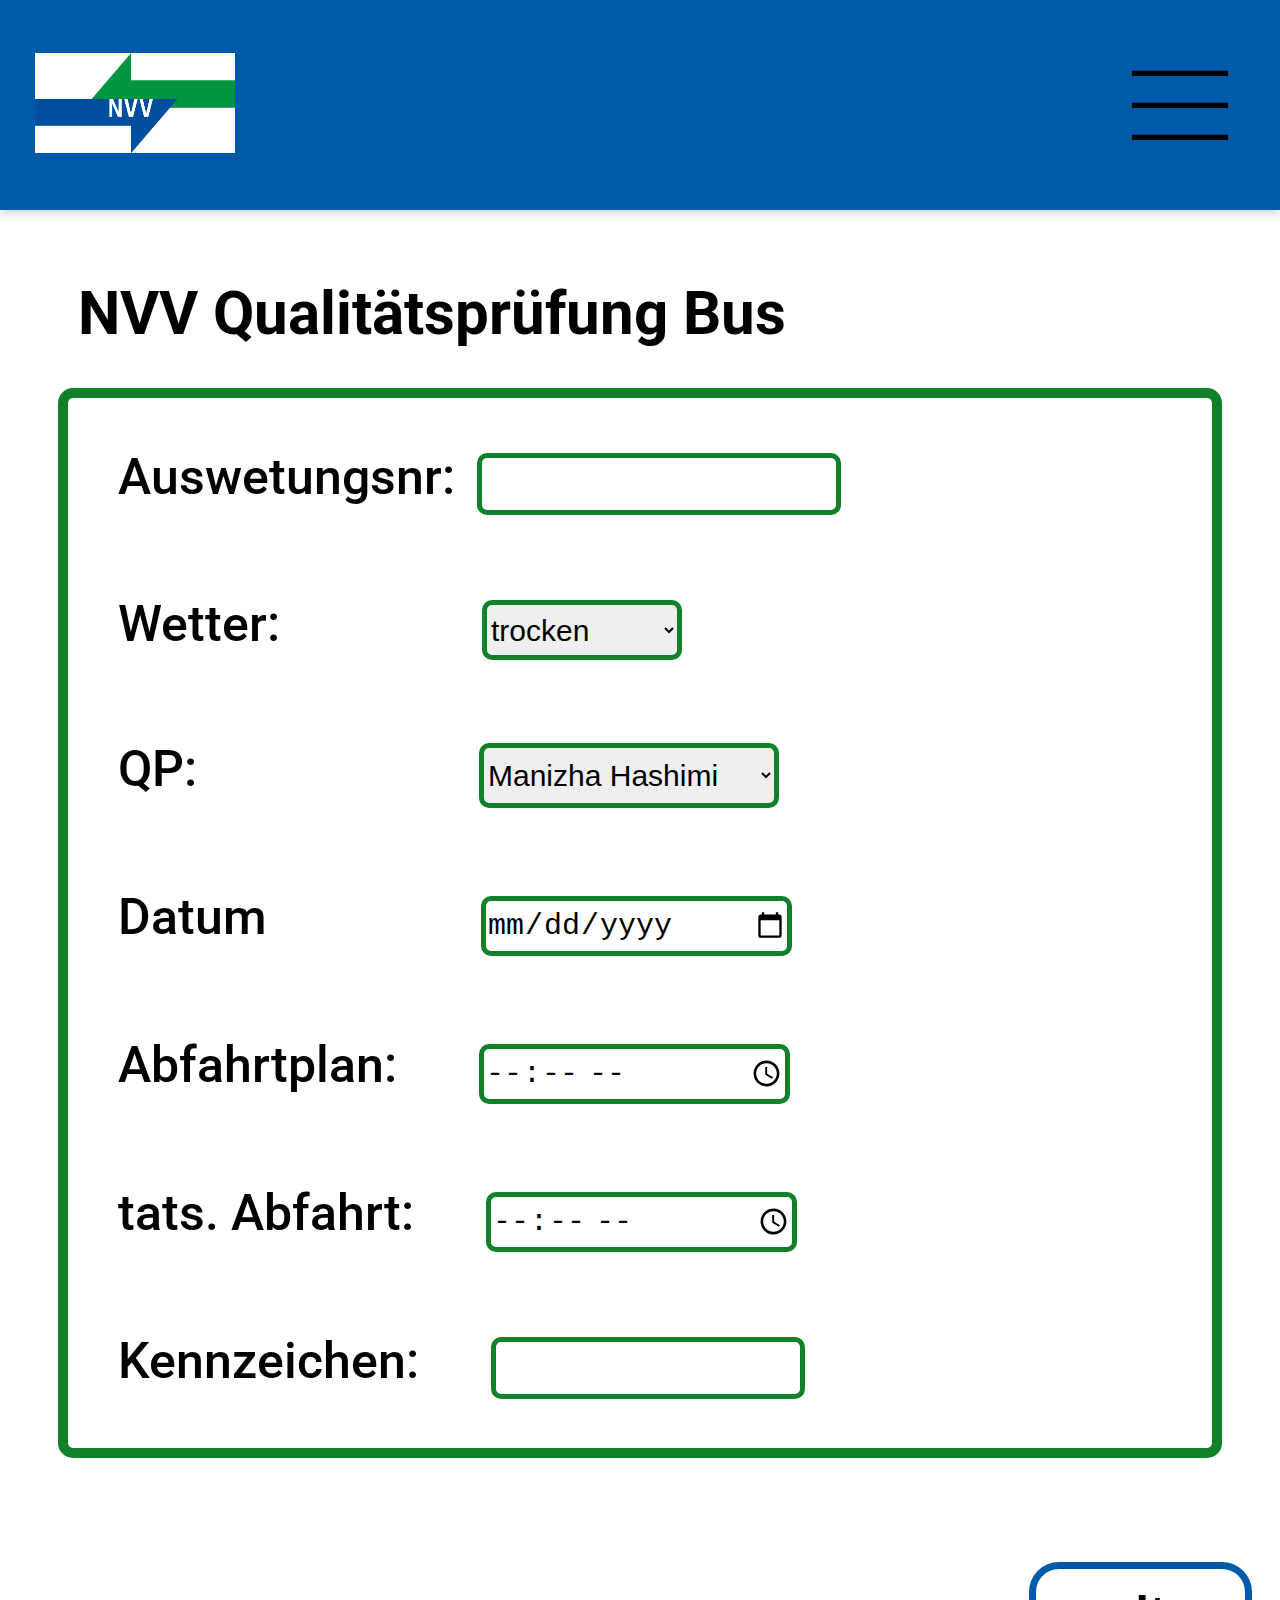
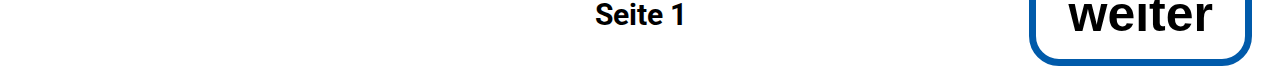
<file: index.html>
<!DOCTYPE html>
<html>
  <head>
    <title>Qualitätsprüfung.de</title>
    <link rel="preconnect" href="https://fonts.googleapis.com">
    <link rel="preconnect" href="https://fonts.gstatic.com" crossorigin>
    <link href="https://fonts.googleapis.com/css2?family=Roboto:wght@400;500;700&display=swap" rel="stylesheet">
    
    <link rel="stylesheet" href="style/body.css">
    <link rel="stylesheet" href="style/header.css">
    <link rel="stylesheet" href="style/sidbar.css">
    <link rel="stylesheet" href="style/contentIndex.css">
    <link rel="stylesheet" href="style/footer.css">
  </head>
  <body>
    <header>
      <div>
        <img src="icon/NVV_Logo_JPEG.jpg" alt="" class="nvv-logo">
      </div>
      <div>
        <button class="option-button" onclick="toggleDiv()">
         <img src="icon/hamburger-menu.svg">
        </button>
      </div>
    </header>
    <div class="sidbar" id="sidbar">
      <div><button style="padding-left: 40px;">Qualit&auml;tspr&uuml;fung Daten</button></div>
      <div> <button style="padding-left: 110px;"> Fahrzeug außen</button></div>
      <div><button style="padding-left: 110px;">Fahrzeug innen</button></div>
      <div><button style="padding-left: 80px;"> Ansagen/ Anzeigen</button></div>
      <div><button style="padding-left: 120px;">Fahrpersonal</button></div>
      <div> <button style="padding-left: 180px;">Fahrt</button></div>
    </div>
    <div class="content">
      <caption><H1>NVV Qualitätsprüfung Bus</H1></caption>
      <form action="">
        <div>
          <label for="ausNummer" style="font-size: 50px;margin-right: 10px;">Auswetungsnr: </label>
          <input type="text" name="ausNummer" id="ausNummer" style="width: 350px; height: 50px;  border-radius: 10px;  font-size: 30px; border-width: 5px;
          border-style: solid;
          border-color: #108129;">
        </div>
        <br>
        <div>
          <label for="wetter"style="font-size: 50px;">Wetter: </label>
          <select name="wetter" id="wetter" style="width:200px; height: 60px;  border-radius: 10px; font-size: 30px; margin-left:190px; border-width: 5px;
          border-style: solid;
          border-color: #108129;">
            <option value="trocken">trocken</option>
            <option value="Regen">Regen</option>
            <option value="">Schnee</option>
            <option value="">sonstiges</option>
          </select>
        </div>
        <br>
        <div>
          <label for="qp" style="font-size: 50px; ">QP: </label>
          <select name="qp" id="qp" style="width:300px; height: 65px;  border-radius: 10px; font-size: 30px; margin-left:270px; border-width: 5px;
          border-style: solid;
          border-color: #108129;">
            <option value="Manizha Hashimi">Manizha Hashimi</option>
            <option value="Marah Mosili"></option>
            <option value=""></option>
            <option value=""></option>
            <option value=""></option>
          </select>
        </div>
        <br>
        <div>
          <label for="date" style="font-size: 50px;">Datum</label>
          <input type="date" id="date" name="date" style="width:300px; height: 50px;  border-radius: 10px; border: none; font-size: 30px; margin-left:210px;border-width: 5px;
          border-style: solid;
          border-color: #108129;">
        </div>
        <br>
        <div>
          <label for="timeP" style="font-size: 50px;">Abfahrtplan: </label>
          <input type="time" id="timeP" name="timeP" style="width:300px; height: 50px;  border-radius: 10px; border: none; font-size: 30px; margin-left:70px;border-width: 5px;
          border-style: solid;
          border-color: #108129;">
        </div>
        <br>
        <div>
          <label for="timeT" style="font-size: 50px;">tats. Abfahrt: </label>
          <input type="time" id="timeT" name="timeT" style="width:300px; height: 50px;  border-radius: 10px; border: none; font-size: 30px; margin-left:60px; border-width: 5px;
          border-style: solid;
          border-color: #108129;">
        </div>
        <br>
        <div>
          <label for="kennzeichen" style="font-size: 50px;">Kennzeichen: </label>
          <input type="text" name="KZ" id="kennzeichen" style="width:300px; height: 50px;  border-radius: 10px; border: none; font-size: 30px; margin-left:60px; border-width: 5px;
          border-style: solid;
          border-color: #108129;">
        </div>
        <br>
      </form>
    </div>
    <footer>
      <div>
        <button class="back" onclick="window.location.href='index.html';" style="border: none; color: rgb(255, 255, 255);">zur&#252;ck</button>
      </div>
      <div class="pages"><p>Seite 1</p></div>
      <div>
        <button class="next" onclick="window.location.href='secondPage.html';">weiter</button>
      </div>
    </footer>
    <script src="js/index.js"></script>
  </body>
</html>
</file>
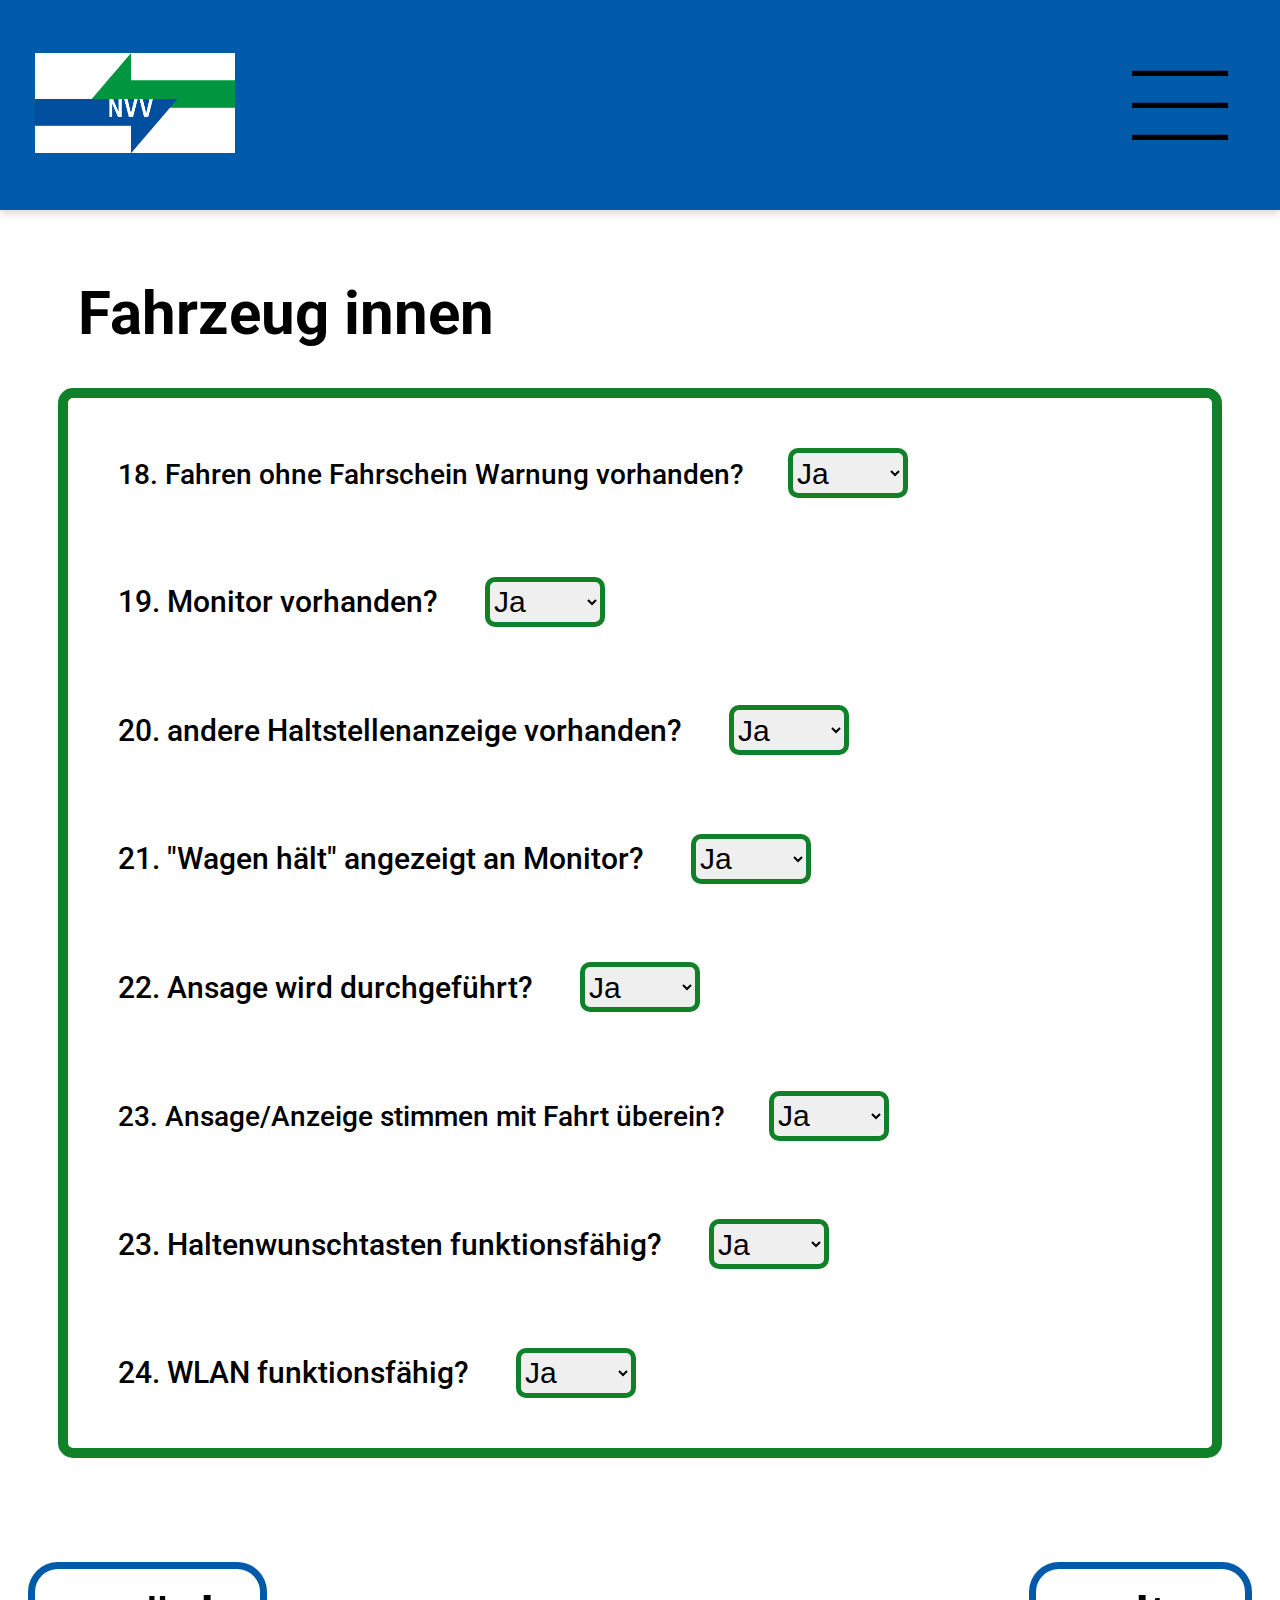
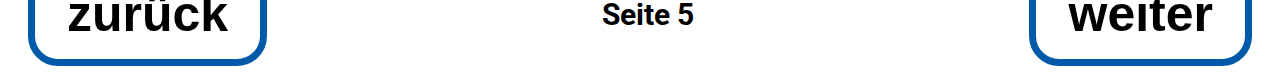
<file: fifthPage.html>
<!DOCTYPE html>
<html>
  <head>
    <title>Qualitätsprüfung.de</title>
    <link rel="preconnect" href="https://fonts.googleapis.com">
    <link rel="preconnect" href="https://fonts.gstatic.com" crossorigin>
    <link href="https://fonts.googleapis.com/css2?family=Roboto:wght@400;500;700&display=swap" rel="stylesheet">
    
    <link rel="stylesheet" href="style/body.css">
    <link rel="stylesheet" href="style/header.css">
    <link rel="stylesheet" href="style/sidbar.css">
    <link rel="stylesheet" href="style/content5.css">
    <link rel="stylesheet" href="style/footer.css">
  </head>
  <body>
    <header>
      <div>
        <img src="icon/NVV_Logo_JPEG.jpg" alt="" class="nvv-logo">
      </div>
      <div>
        <button class="option-button" onclick="toggleDiv()">
         <img src="icon/hamburger-menu.svg">
        </button>
      </div>
    </header>
    <div class="sidbar" id="sidbar">
      <div><button style="padding-left: 40px;">Qualit&auml;tspr&uuml;fung Daten</button></div>
      <div> <button style="padding-left: 110px;"> Fahrzeug außen</button></div>
      <div><button style="padding-left: 110px;">Fahrzeug innen</button></div>
      <div><button style="padding-left: 80px;"> Ansagen/ Anzeigen</button></div>
      <div><button style="padding-left: 120px;">Fahrpersonal</button></div>
      <div> <button style="padding-left: 180px;">Fahrt</button></div>
    </div>
    <div class="content">
      <caption><H1>Fahrzeug innen</H1></caption>
      <form action="">
       <div>
         <label for="FIfrage10" style="font-size: 28px; margin-right: 40px;">18. Fahren ohne Fahrschein Warnung vorhanden?</label>
         <select name="FIfrage10" id="FIfrage10" style="width: 120px; height: 50px;  border-radius: 10px;  border-width: 5px;border-style: solid; border-color: #108129; font-size: 30px;">
           <option value="ja">Ja</option>
           <option value="nein">Nein</option>
         </select>
       </div>
       <div>
         <label for="FIfrag11" style="font-size: 30px; margin-right: 40px;">19. Monitor vorhanden? </label>
         <select name="FIfrage11" id="FIfrage11" style="width: 120px; height: 50px;  border-radius: 10px;  border-width: 5px;border-style: solid; border-color: #108129; font-size: 30px;">
           <option value="ja">Ja</option>
           <option value="nein">Nein</option>
         </select>
       </div>
       <div>
         <label for="FIfrage12" style="font-size: 30px; margin-right: 40px;">20. andere Haltstellenanzeige vorhanden? </label>
         <select name="FIfrage12" id="FIfrage12" style="width: 120px; height: 50px;  border-radius: 10px;  border-width: 5px;border-style: solid; border-color: #108129; font-size: 30px;">
           <option value="ja">Ja</option>
           <option value="nein">Nein</option>
         </select>
       </div>
       <div>
         <label for="FIfrage13" style="font-size: 30px; margin-right: 40px;">21. "Wagen hält" angezeigt an Monitor?  </label>
         <select name="FIfrage13" id="FIfrage13" style="width: 120px; height: 50px;  border-radius: 10px;  border-width: 5px;border-style: solid; border-color: #108129; font-size: 30px;">
           <option value="ja">Ja</option>
           <option value="nein">Nein</option>
         </select>
       </div>
       <div>
         <label for="FIfrage14" style="font-size: 30px; margin-right: 40px;">22. Ansage wird durchgeführt? </label>
         <select name="FIfrage14" id="FIfrage14" style="width: 120px; height: 50px;  border-radius: 10px;  border-width: 5px;border-style: solid; border-color: #108129; font-size: 30px;">
           <option value="ja">Ja</option>
           <option value="nein">Nein</option>
         </select>
       </div>
       <div>
         <label for="FIfrage15" style="font-size: 28px; margin-right: 40px;">23. Ansage/Anzeige stimmen mit Fahrt überein?</label>
         <select name="FIfrage15" id="FIfrage15" style="width: 120px; height: 50px;  border-radius: 10px;  border-width: 5px;border-style: solid; border-color: #108129; font-size: 30px;">
           <option value="ja">Ja</option>
           <option value="nein">Nein</option>
         </select>
       </div>
       <div>
         <label for="FIfrage16" style="font-size: 30px; margin-right: 40px;">23. Haltenwunschtasten funktionsfähig? </label>
         <select name="FIfrage16" id="FIfrage16" style="width: 120px; height: 50px;  border-radius: 10px;  border-width: 5px;border-style: solid; border-color: #108129; font-size: 30px;">
           <option value="ja">Ja</option>
           <option value="nein">Nein</option>
         </select>
       </div>
       <div>
         <label for="FIfrage17" style="font-size: 30px; margin-right: 40px;">24. WLAN funktionsfähig? </label>
         <select name="FIfrage17" id="FIfrage17" style="width: 120px; height: 50px;  border-radius: 10px;  border-width: 5px;border-style: solid; border-color: #108129; font-size: 30px;">
           <option value="ja">Ja</option>
           <option value="nein">Nein</option>
         </select>
       </div>
      </form>
     </div>
    <footer>
      <div>
        <button class="back" onclick="window.location.href='fourthPage.html';">zur&#252;ck</button>
      </div>
      <div class="pages"><p>Seite 5</p></div>
      <div>
        <button class="next" onclick="window.location.href='sixthPage.html';">weiter</button>
      </div>
    </footer>
    <script src="js/fifthPage.js"></script>
  </body>
</html>
</file>
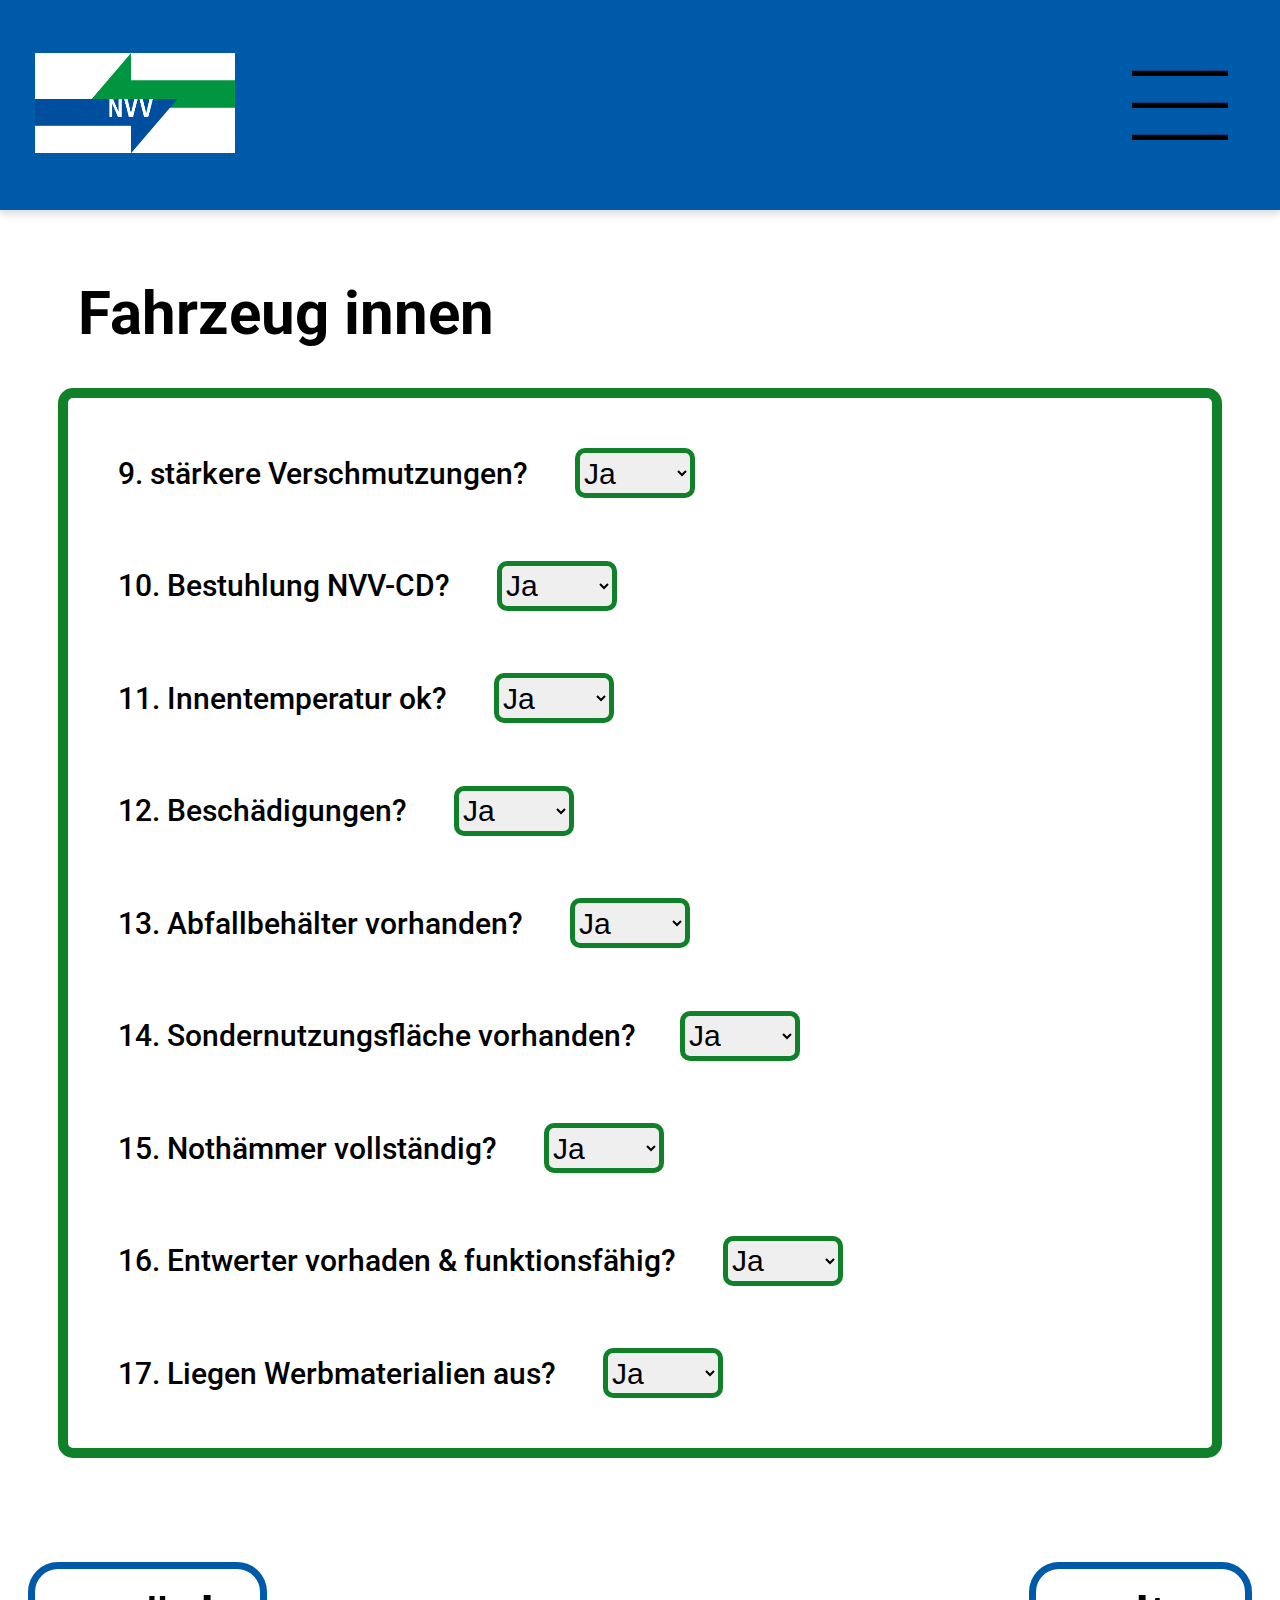
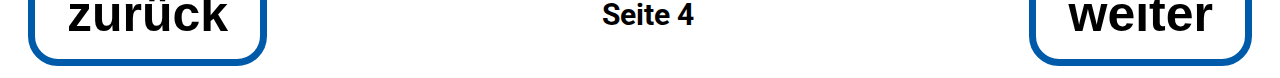
<file: fourthPage.html>
<!DOCTYPE html>
<html>
  <head>
    <title>Qualitätsprüfung.de</title>
    <link rel="preconnect" href="https://fonts.googleapis.com">
    <link rel="preconnect" href="https://fonts.gstatic.com" crossorigin>
    <link href="https://fonts.googleapis.com/css2?family=Roboto:wght@400;500;700&display=swap" rel="stylesheet">
    
    <link rel="stylesheet" href="style/body.css">
    <link rel="stylesheet" href="style/header.css">
    <link rel="stylesheet" href="style/sidbar.css">
    <link rel="stylesheet" href="style/content4.css">
    <link rel="stylesheet" href="style/footer.css">
  </head>
  <body>
    <header>
      <div>
        <img src="icon/NVV_Logo_JPEG.jpg" alt="" class="nvv-logo">
      </div>
      <div>
        <button class="option-button" onclick="toggleDiv()">
         <img src="icon/hamburger-menu.svg">
        </button>
      </div>
    </header>
    <div class="sidbar" id="sidbar">
      <div><button style="padding-left: 40px;">Qualit&auml;tspr&uuml;fung Daten</button></div>
      <div> <button style="padding-left: 110px;"> Fahrzeug außen</button></div>
      <div><button style="padding-left: 110px;">Fahrzeug innen</button></div>
      <div><button style="padding-left: 80px;"> Ansagen/ Anzeigen</button></div>
      <div><button style="padding-left: 120px;">Fahrpersonal</button></div>
      <div> <button style="padding-left: 180px;">Fahrt</button></div>
    </div>
    <div class="content">
     <caption><H1>Fahrzeug innen</H1></caption>
     <form action="">
      <div>
        <label for="FIfrage9" style="font-size: 30px; margin-right: 40px;">9. stärkere Verschmutzungen? </label>
        <select name="FIfrage1" id="FIfrage1" style="width: 120px; height: 50px;  border-radius: 10px;  border-width: 5px;border-style: solid; border-color: #108129; font-size: 30px;">
          <option value="ja">Ja</option>
          <option value="nein">Nein</option>
        </select>
      </div>
      <div>
        <label for="FIfrage2" style="font-size: 30px; margin-right: 40px;">10. Bestuhlung NVV-CD? </label>
        <select name="FIfrage2" id="FIfrage2" style="width: 120px; height: 50px;  border-radius: 10px;  border-width: 5px;border-style: solid; border-color: #108129; font-size: 30px;">
          <option value="ja">Ja</option>
          <option value="nein">Nein</option>
        </select>
      </div>
      <div>
        <label for="FIfrage3" style="font-size: 30px; margin-right: 40px;">11. Innentemperatur ok? </label>
        <select name="FIfrage3" id="FIfrage3" style="width: 120px; height: 50px;  border-radius: 10px;  border-width: 5px;border-style: solid; border-color: #108129; font-size: 30px;">
          <option value="ja">Ja</option>
          <option value="nein">Nein</option>
        </select>
      </div>
      <div>
        <label for="FIfrage4" style="font-size: 30px; margin-right: 40px;">12. Beschädigungen? </label>
        <select name="FIfrage4" id="FIfrage4" style="width: 120px; height: 50px;  border-radius: 10px;  border-width: 5px;border-style: solid; border-color: #108129; font-size: 30px;">
          <option value="ja">Ja</option>
          <option value="nein">Nein</option>
        </select>
      </div>
      <div>
        <label for="FIfrage5" style="font-size: 30px; margin-right: 40px;">13. Abfallbehälter vorhanden? </label>
        <select name="FIfrage5" id="FIfrage5" style="width: 120px; height: 50px;  border-radius: 10px;  border-width: 5px;border-style: solid; border-color: #108129; font-size: 30px;">
          <option value="ja">Ja</option>
          <option value="nein">Nein</option>
        </select>
      </div>
      <div>
        <label for="FIfrage6" style="font-size: 30px; margin-right: 40px;">14. Sondernutzungsfläche vorhanden?</label>
        <select name="FIfrage6" id="FIfrage6" style="width: 120px; height: 50px;  border-radius: 10px;  border-width: 5px;border-style: solid; border-color: #108129; font-size: 30px;">
          <option value="ja">Ja</option>
          <option value="nein">Nein</option>
        </select>
      </div>
      <div>
        <label for="FIfrage7" style="font-size: 30px; margin-right: 40px;">15. Nothämmer vollständig? </label>
        <select name="FIfrage7" id="FIfrage7" style="width: 120px; height: 50px;  border-radius: 10px;  border-width: 5px;border-style: solid; border-color: #108129; font-size: 30px;">
          <option value="ja">Ja</option>
          <option value="nein">Nein</option>
        </select>
      </div>
      <div>
        <label for="FIfrage8" style="font-size: 30px; margin-right: 40px;">16. Entwerter vorhaden & funktionsfähig? </label>
        <select name="FIfrage8" id="FIfrage8" style="width: 120px; height: 50px;  border-radius: 10px;  border-width: 5px;border-style: solid; border-color: #108129; font-size: 30px;">
          <option value="ja">Ja</option>
          <option value="nein">Nein</option>
        </select>
      </div>
      <div>
        <label for="FIfrage9" style="font-size: 30px; margin-right: 40px;">17. Liegen Werbmaterialien aus? </label>
        <select name="FIfrage9" id="FIfrage9" style="width: 120px; height: 50px;  border-radius: 10px;  border-width: 5px;border-style: solid; border-color: #108129; font-size: 30px;">
          <option value="ja">Ja</option>
          <option value="nein">Nein</option>
        </select>
      </div>
     </form>
    </div>
    <footer>
      <div>
        <button class="back" onclick="window.location.href='thirdPage.html';">zur&#252;ck</button>
      </div>
      <div class="pages"><p>Seite 4</p></div>
      <div>
        <button class="next" onclick="window.location.href='fifthPage.html';">weiter</button>
      </div>
      
    </footer>
    <script src="js/fourthPage.js"></script>
  </body>
</html>
</file>
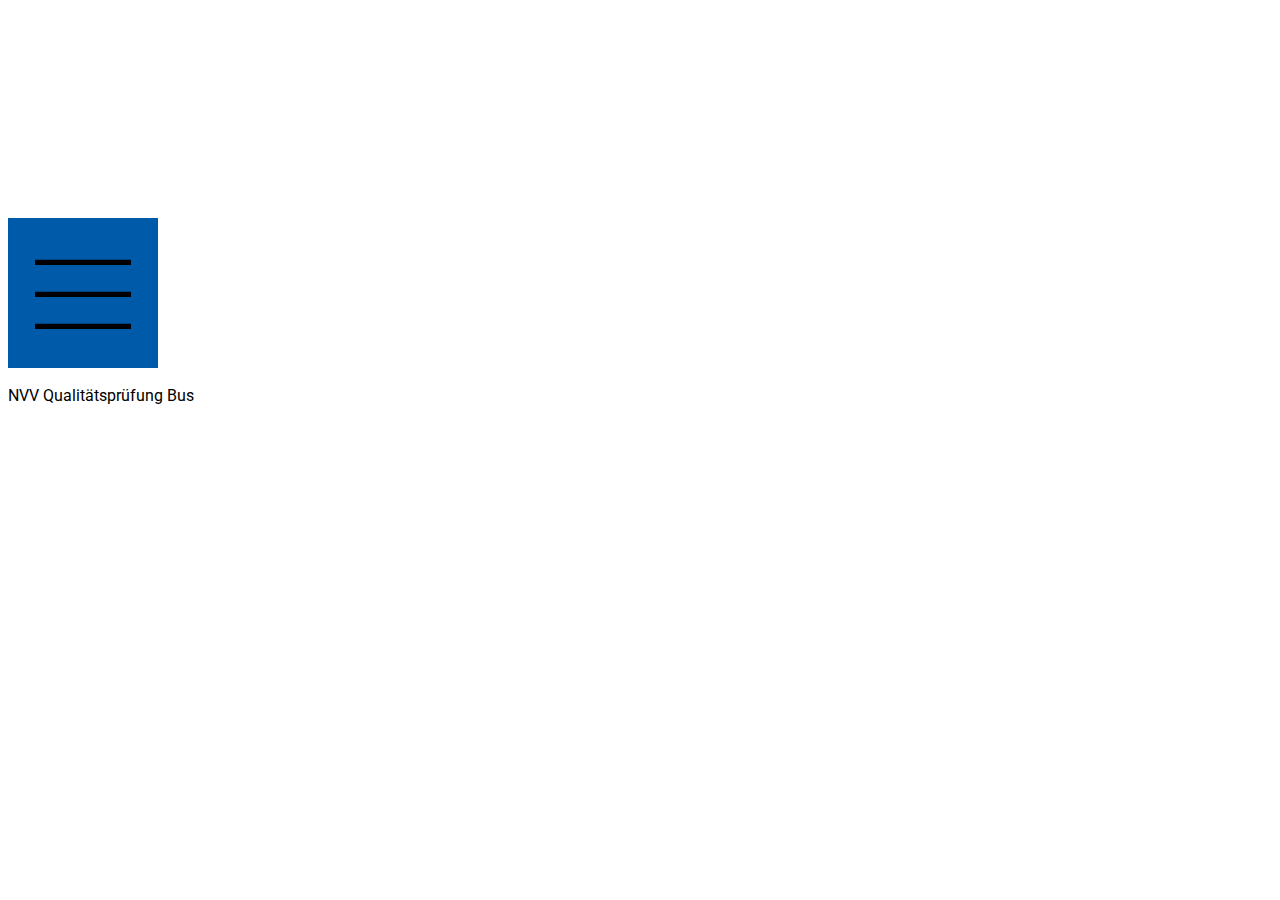
<file: QP1.html>
<!DOCTYPE html>
<html>
  <head>
    <title>Qualitätsprüfung.de</title>
    <link rel="preconnect" href="https://fonts.googleapis.com">
    <link rel="preconnect" href="https://fonts.gstatic.com" crossorigin>
    <link href="https://fonts.googleapis.com/css2?family=Roboto:wght@400;500;700&display=swap" rel="stylesheet">
    
    <link rel="stylesheet" href="style/body.css">
    <link rel="stylesheet" href="style/header.css">
    <link rel="stylesheet" href="style/sidbar.css">
  </head>
  <body>
    <div class="header">
       <button class="option-button">
        <img src="icon/hamburger-menu.svg">
      </button>
    </div>
    <div class="sidbar">
      <button>Qualit&auml;tspr&uuml;fung Daten</button>
      <button> Fahrzeug außen</button>
      <button>Fahrzeug innen</button>
      <button> Ansagen/ Anzeigen</button>
      <button>Fahrpersonal</button>
      <button>Fahrt</button>
    </div>
    <div class="content">
      <p>NVV Qualit&auml;tspr&uuml;fung Bus</p>
    </div>
  </body>
</html>
</file>
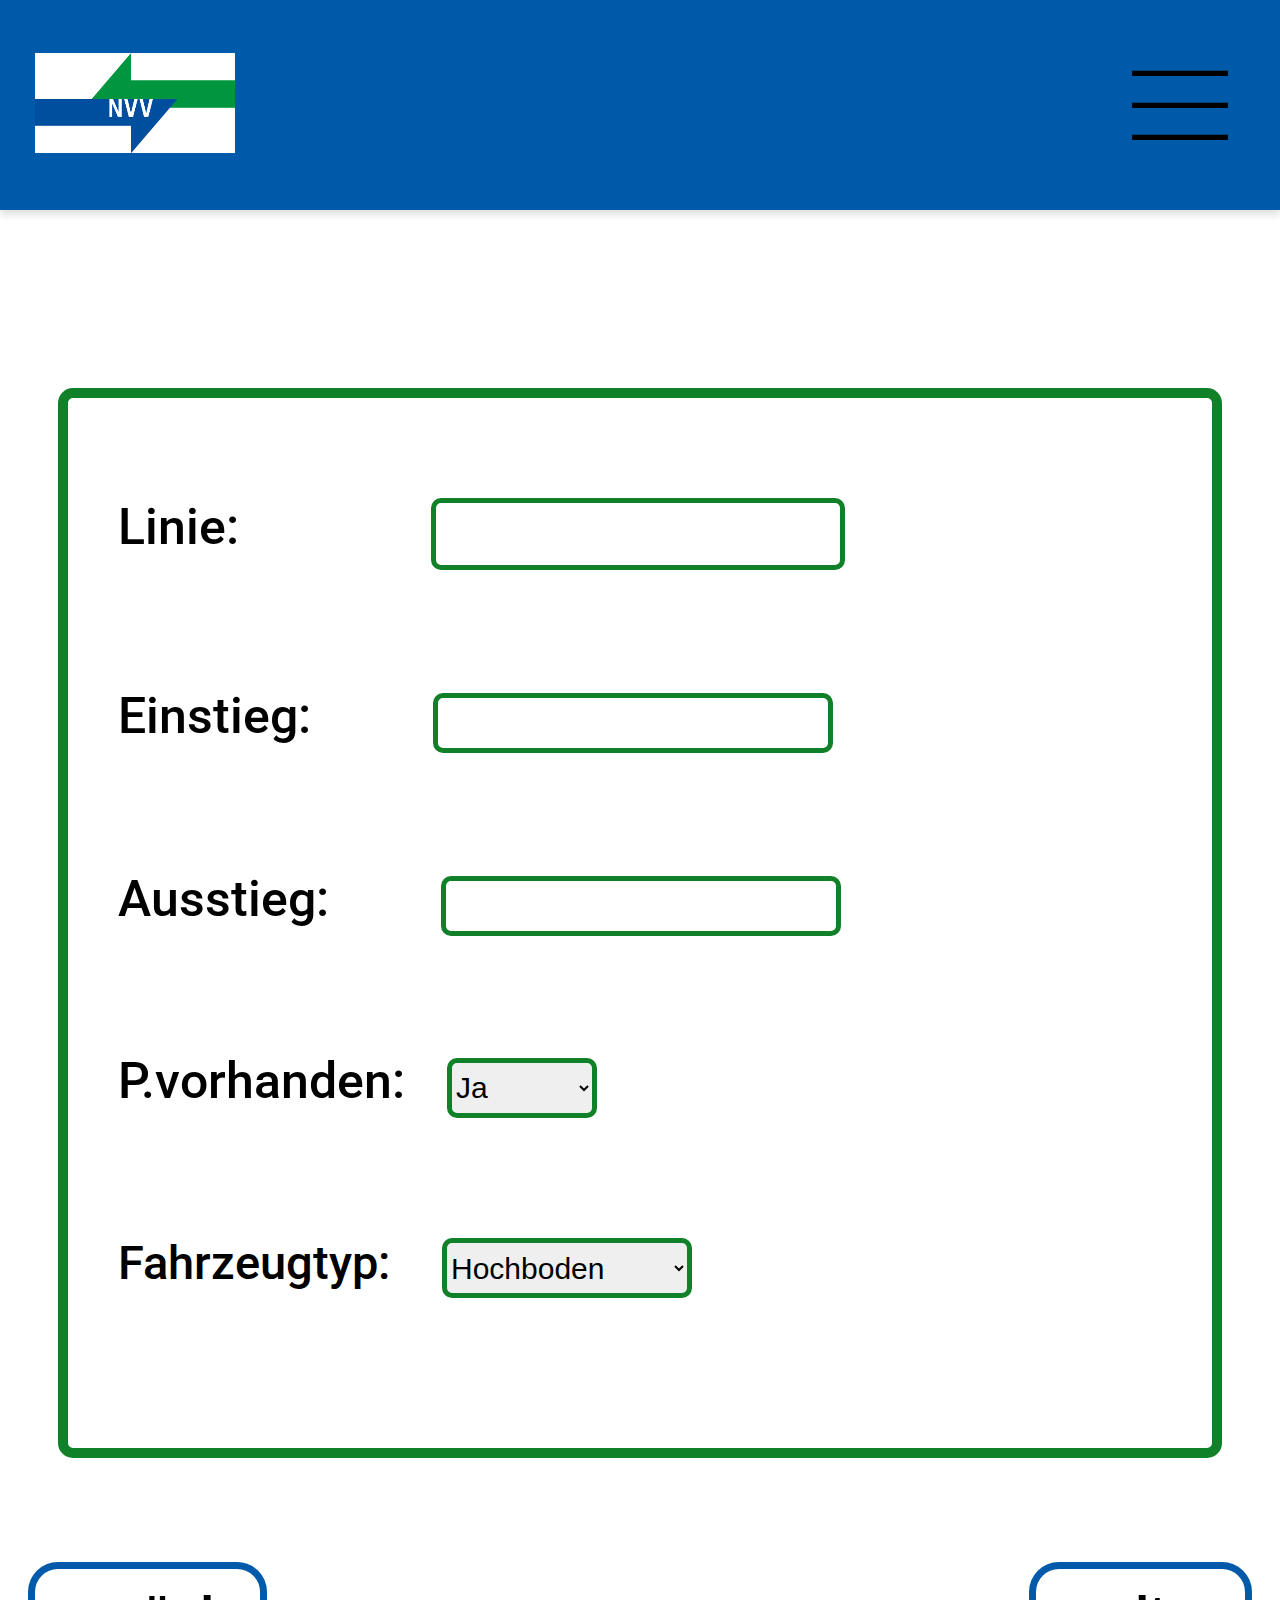
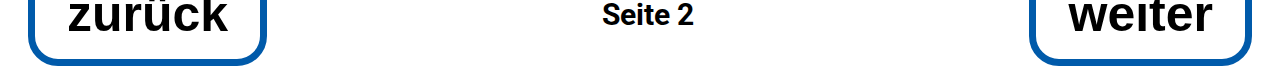
<file: secondPage.html>
<!DOCTYPE html>
<html>
  <head>
    <title>Qualitätsprüfung.de</title>
    <link rel="preconnect" href="https://fonts.googleapis.com">
    <link rel="preconnect" href="https://fonts.gstatic.com" crossorigin>
    <link href="https://fonts.googleapis.com/css2?family=Roboto:wght@400;500;700&display=swap" rel="stylesheet">
    
    <link rel="stylesheet" href="style/body.css">
    <link rel="stylesheet" href="style/header.css">
    <link rel="stylesheet" href="style/sidbar.css">
    <link rel="stylesheet" href="style/content2.css">
    <link rel="stylesheet" href="style/footer.css">
  </head>
  <body>
    <header>
      <div>
        <img src="icon/NVV_Logo_JPEG.jpg" alt="" class="nvv-logo">
      </div>
      <div>
        <button class="option-button" onclick="toggleDiv()">
         <img src="icon/hamburger-menu.svg">
        </button>
      </div>
    </header>
    <div class="sidbar" id="sidbar">
      <div><button style="padding-left: 40px;">Qualit&auml;tspr&uuml;fung Daten</button></div>
      <div> <button style="padding-left: 110px;"> Fahrzeug außen</button></div>
      <div><button style="padding-left: 110px;">Fahrzeug innen</button></div>
      <div><button style="padding-left: 80px;"> Ansagen/ Anzeigen</button></div>
      <div><button style="padding-left: 120px;">Fahrpersonal</button></div>
      <div> <button style="padding-left: 180px;">Fahrt</button></div>
    </div>
    <div class="content">
      <form action="">
        <div>
          <label for="line" style="font-size: 50px; margin-right: 180px;">Linie: </label>
          <input type="text" name="line" id="line" style="width: 400px; height:60px;  border-radius: 10px; font-size: 30px;  border-width: 5px;
          border-style: solid;
          border-color: #108129;">
        </div>
        <div>
          <label for="einstieg" style="font-size: 50px; margin-right: 110px;">Einstieg: </label>
          <input type="search" name="einstieg" id="einstieg" style="width: 400px; height: 60px;  border-radius: 10px; font-size: 30px;  border-width: 5px;
          border-style: solid;
          border-color: #108129;">
        </div>
        <div>
          <label for="ausstieg" style="font-size: 50px; margin-right: 100px;">Ausstieg: </label>
          <input type="search" name="ausstieg" id="ausstieg" style="width: 400px; height: 60px;  border-radius: 10px; font-size: 30px;  border-width: 5px;
          border-style: solid;
          border-color: #108129;">
        </div>
        <div>
          <label for="PV" style="font-size: 50px; margin-right: 30px;" >P.vorhanden: </label>
          <select name="PV" id="PV" style="width: 150px; height: 60px;  border-radius: 10px; border: none; font-size: 30px;  border-width: 5px;
          border-style: solid;
          border-color: #108129;">
            <option value="ja">Ja</option>
            <option value="nein">Nein</option>
          </select>
        </div>
        <div>
          <label for="fahrzeug" style="font-size: 47px; margin-right: 40px">Fahrzeugtyp: </label>
          <select name="fahrzeug" id="fahrzeug" style="width: 250px; height: 60px;  border-radius: 10px; border: none; font-size: 30px;  border-width: 5px;
          border-style: solid;
          border-color: #108129;">
            <option value="hochboden">Hochboden</option>
            <option value="niederflur">Niederflur</option>
            <option value="lowentry">Low-Entry</option>
            <option value="kleinbus">PKW/Kleinbus</option>
            <option value="solobus">Solobus</option>
            <option value="15meter">15-Meter</option>
            <option value="gelenkbus">Gelenkbus</option>
            <option value="midibus">Midibus</option>
          </select>
        </div>
      </form>
    </div>
    <footer>
      <div>
        <button class="back" onclick="window.location.href='index.html';">zur&#252;ck</button>
      </div>
      <div class="pages"><p>Seite 2</p></div>
      <div>
        <button class="next" onclick="window.location.href='thirdPage.html';">weiter</button>
      </div>
    </footer>
    <script src="js/secondPage.js"></script>
  </body>
</html>
</file>
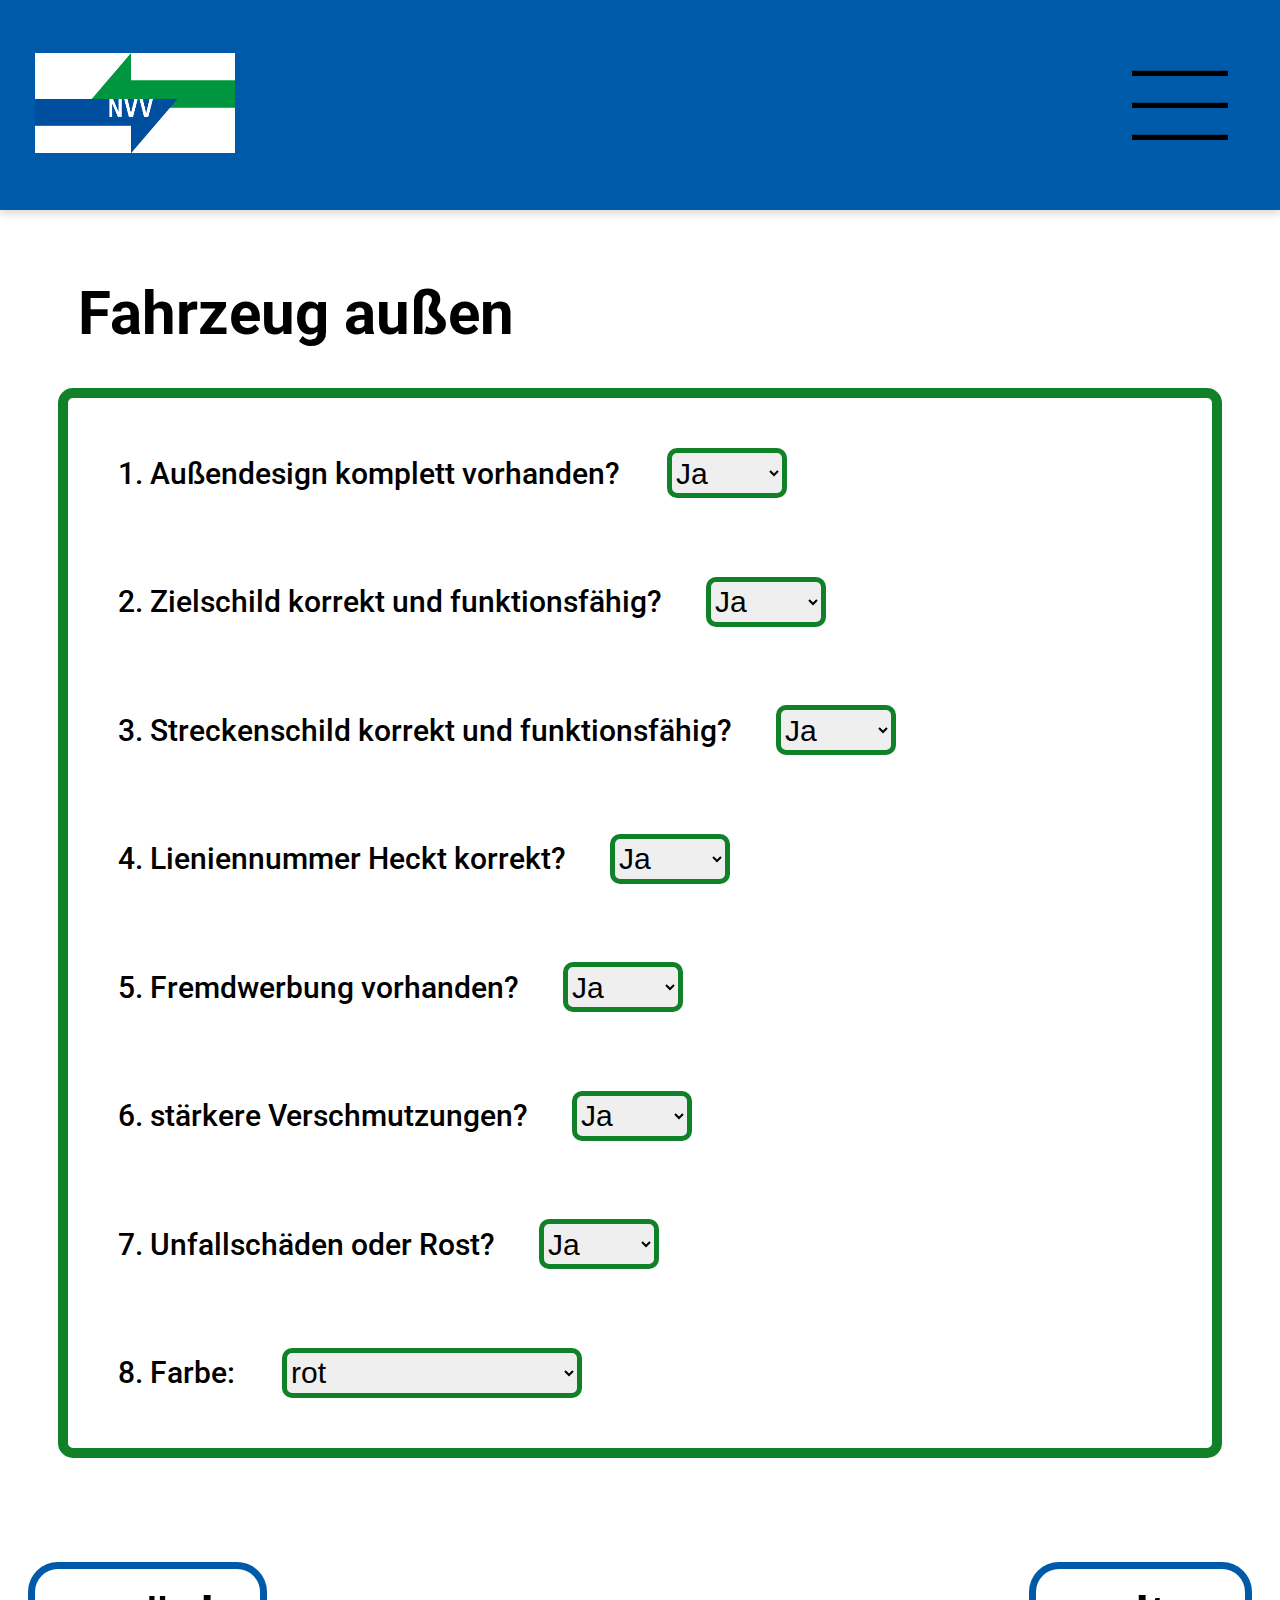
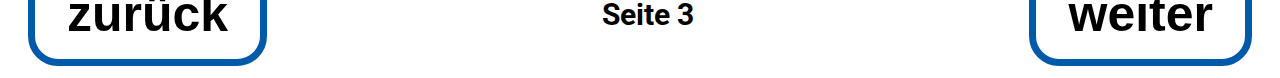
<file: thirdPage.html>
<!DOCTYPE html>
<html>
  <head>
    <title>Qualitätsprüfung.de</title>
    <link rel="preconnect" href="https://fonts.googleapis.com">
    <link rel="preconnect" href="https://fonts.gstatic.com" crossorigin>
    <link href="https://fonts.googleapis.com/css2?family=Roboto:wght@400;500;700&display=swap" rel="stylesheet">
    
    <link rel="stylesheet" href="style/body.css">
    <link rel="stylesheet" href="style/header.css">
    <link rel="stylesheet" href="style/sidbar.css">
    <link rel="stylesheet" href="style/content3.css">
    <link rel="stylesheet" href="style/footer.css">
  </head>
  <body>
    <header>
      <div>
        <img src="icon/NVV_Logo_JPEG.jpg" alt="" class="nvv-logo">
      </div>
      <div>
        <button class="option-button" onclick="toggleDiv()">
         <img src="icon/hamburger-menu.svg">
        </button>
      </div>
    </header>
    <div class="sidbar" id="sidbar">
      <div><button style="padding-left: 40px;">Qualit&auml;tspr&uuml;fung Daten</button></div>
      <div> <button style="padding-left: 110px;"> Fahrzeug außen</button></div>
      <div><button style="padding-left: 110px;">Fahrzeug innen</button></div>
      <div><button style="padding-left: 80px;"> Ansagen/ Anzeigen</button></div>
      <div><button style="padding-left: 120px;">Fahrpersonal</button></div>
      <div> <button style="padding-left: 180px;">Fahrt</button></div>
    </div>
    <div class="content">
      <caption><H1>Fahrzeug außen</H1></caption>
      <form action="">
        <div>
          <label for="FAfrage1" style="font-size: 30px; margin-right: 40px;">1. Außendesign komplett vorhanden? </label>
          <select name="FAfrage1" id="FAfrage1" style="width: 120px; height: 50px;  border-radius: 10px;  border-width: 5px;
          border-style: solid;
          border-color: #108129; font-size: 30px;">
            <option value="ja">Ja</option>
            <option value="nein">Nein</option>
          </select>
        </div>
        <div>
          <label for="FAfrage2" style="font-size: 30px; margin-right: 40px;">2. Zielschild korrekt und funktionsfähig?</label>
          <select name="FAfrage2" id="FAfrage2" style="width: 120px; height: 50px;  border-radius: 10px;  border-width: 5px;
          border-style: solid;
          border-color: #108129; font-size: 30px;">
            <option value="ja">Ja</option>
            <option value="nein">Nein</option>
          </select>
        </div>
        <div>
          <label for="FAfrage3" style="font-size: 30px; margin-right: 40px;">3. Streckenschild korrekt und funktionsfähig?</label>
          <select name="FAfrage3" id="FAfrage3" style="width: 120px; height: 50px;  border-radius: 10px;  border-width: 5px;
          border-style: solid;
          border-color: #108129; font-size: 30px;">
            <option value="ja">Ja</option>
            <option value="nein">Nein</option>
          </select>
        </div>
        <div>
          <label for="FAfrage4" style="font-size: 30px; margin-right: 40px;">4. Lieniennummer Heckt korrekt?</label>
          <select name="FAfrage4" id="FAfrage4" style="width: 120px; height: 50px;  border-radius: 10px;  border-width: 5px;
          border-style: solid;
          border-color: #108129; font-size: 30px;">
            <option value="ja">Ja</option>
            <option value="nein">Nein</option>
          </select>
        </div>
        <div>
          <label for="FAfrage5"style="font-size: 30px; margin-right: 40px;">5. Fremdwerbung vorhanden?</label>
          <select name="FAfrage5" id="FAfrage5" style="width: 120px; height: 50px;  border-radius: 10px;  border-width: 5px;
          border-style: solid;
          border-color: #108129; font-size: 30px;">
            <option value="ja">Ja</option>
            <option value="nein">Nein</option>
          </select>
        </div>
        <div>
          <label for="FAfrage6" style="font-size: 30px; margin-right: 40px;" >6. stärkere Verschmutzungen?</label>
          <select name="FAfrage6" id="FAfrage6" style="width: 120px; height: 50px;  border-radius: 10px;  border-width: 5px;
          border-style: solid;
          border-color: #108129; font-size: 30px;">
            <option value="ja">Ja</option>
            <option value="nein">Nein</option>
          </select>
        </div>
        <div>
          <label for="FAfrage7" style="font-size: 30px; margin-right: 40px;">7. Unfallschäden oder Rost?</label>
          <select name="FAfrage7" id="FAfrage7" style="width: 120px; height: 50px;  border-radius: 10px;  border-width: 5px;
          border-style: solid;
          border-color: #108129; font-size: 30px;">
            <option value="ja">Ja</option>
            <option value="nein">Nein</option>
          </select>
        </div>
        <div>
          <label for="FAfrage8" style="font-size: 30px; margin-right: 40px;">8. Farbe: </label>
          <select name="FAfrage8" id="FAfrage8" style="width: 300px; height: 50px;  border-radius: 10px;  border-width: 5px;
          border-style: solid;
          border-color: #108129; font-size: 30px;">
            <option value="rot">rot</option>
            <option value="weißkat.B">weiß NVV Kat.B</option>
            <option value="weißgrün">weiß-grün NVV CD</option>
            <option value="sonst">sonstiges</option>
          </select>
        </div>
        
      </form>

    </div>
    <footer>
      <div>
        <button class="back" onclick="window.location.href='secondPage.html';">zur&#252;ck</button>
      </div>
      <div class="pages"><p>Seite 3</p></div>
      <div>
        <button class="next" onclick="window.location.href='fourthPage.html';">weiter</button>
      </div>
    </footer>
    <script src="js/index.js"></script>
  </body>
</html>
</file>
<file: style/body.css>
body {
  font-family: Roboto , Arial;
  padding-top: 210px;
  background-color: rgb(255, 255, 255);
}
</file>
<file: style/header.css>
header {
  display: flex;
  flex-direction: row;
  align-items: center;
  justify-content: space-between;
  background-color: #005AAA;
  border-bottom-color: rgb(0, 0, 0);
  box-shadow: 0 4px 8px rgba(0, 0, 0, 0.15);
  padding: 5px;
  padding-left: 15px;
  position: fixed;
  top: 0px;
  left: 0px;
  right: 0px;
  height: 200px;
}
.option-button {
  background-color: #005AAA;
  border: none;
  padding-top: 10px;
  padding-bottom: 10px;
  margin-right: 20px;
  width: 150px;
  height: 150px;
}
.option-button img {
  padding: 5px;
}
.nvv-logo {
  margin-left: 20px;
  width: 200px;
  height: 100px;
}
</file>
<file: style/sidbar.css>
.sidbar {
  background-color: rgb(255, 255, 255);
  position: fixed;
  right: 0;
  top: 210px;
  width: 500px;
  z-index: 1;
  height: 1500px;
  display: none;
}
.sidbar div button {
  background-color: rgb(255, 255, 255);
  font-size: 40px;
  font-style: 500;
  font-weight: bolder;
  border: none;
  color: rgb(0, 0, 0);
}
.sidbar div {
  margin-top: 150px;
}
</file>
<file: style/contentIndex.css>
.content  {
  font-weight: 500;
  margin-left: 50px;
  margin-right: 50px;
}
form {
  background-color: #ffffff;
  color: black;
  display: flex;
  height: 1000px;
  flex-direction: column;
  justify-content: space-between;
  align-items: left;
  padding-top: 50px;
  padding-left: 50px;
  max-height: 1000px;
  border-radius: 15px;
  border-width: 10px;
  border-style: solid;
  border-color: #108129;
}
H1 {
  height: 70px;
  font-size: 60px;
  padding-left: 20px;
  padding-top: 20px;
  margin-top: 40px;
  margin-bottom: 40px;
}
</file>
<file: style/footer.css>
footer {
  margin-top: 100px;
  display: flex;
  flex-direction: row;
  align-items: center;
  justify-content: space-between;
} 
.next {
  background-color: #ffffff; /* Green */
  border: none;
  border-radius: 30px;
  color: black;
  padding: 16px 32px;
  text-align: center;
  font-weight: bold;
  font-size: 50px;
  margin: 4px 2px;
  cursor: pointer;
  border-width: 7px;
  border-style: solid;
  border-color:  #005AAA;
  margin-right: 20px;
}
.next:hover { 
  background-color: #005AAA;
  transition-duration: 0.1s;
}
.pages {
  font-size: 30px;
  font-weight: bold;
}
.back {
  background-color: #ffffff; /* Green */
  border-radius: 30px;
  color: black;
  padding: 16px 32px;
  text-align: center;
  font-weight: bold;
  font-size: 50px;
  margin: 4px 2px;
  cursor: pointer;
  border-width: 7px;
  border-style: solid;
  border-color:  #005AAA;
  margin-left: 20px;
}
.back:hover { 
  background-color: #005AAA;
  transition-duration: 0.1s;
}
</file>
<file: style/content5.css>
.content  {
  font-weight: 500;
  margin-left: 50px;
  margin-right: 50px;
}
H1 {
  height: 70px;
  font-size: 60px;
  padding-left: 20px;
  padding-top: 20px;
  margin-top: 40px;
  margin-bottom: 40px;
}
form {
  background-color: #ffffff;
  color: black;
  display: flex;
  height: 1000px;
  flex-direction: column;
  justify-content: space-between;
  align-items: left;
  padding-top: 50px;
  padding-left: 50px;
  max-height: 950px;
  padding-bottom: 50px;
  border-radius: 15px;
  border-width: 10px;
  border-style: solid;
  border-color: #108129;
}
</file>
<file: style/content4.css>
.content  {
  font-weight: 500;
  margin-left: 50px;
  margin-right: 50px;
}
H1 {
  height: 70px;
  font-size: 60px;
  padding-left: 20px;
  padding-top: 20px;
  margin-top: 40px;
  margin-bottom: 40px;
}
form {
  background-color: #ffffff;
  color: black;
  display: flex;
  height: 1000px;
  flex-direction: column;
  justify-content: space-between;
  align-items: left;
  padding-top: 50px;
  padding-left: 50px;
  max-height: 950px;
  padding-bottom: 50px;
  border-radius: 15px;
  border-width: 10px;
  border-style: solid;
  border-color: #108129;
}
</file>
<file: style/content2.css>
.content  {
  font-weight: 500;
  margin-left: 50px;
  margin-right: 50px;
}
form {
  background-color: #ffffff;
  color: black;
  display: flex;
  height: 1000px;
  flex-direction: column;
  justify-content: space-between;
  align-items: left;
  padding-top: 100px;
  padding-left: 50px;
  max-height: 800px;
  margin-top: 170px;
  padding-bottom: 150px;
  border-radius: 15px;
  border-width: 10px;
  border-style: solid;
  border-color: #108129;
}
H1 {
  font-size: 60px;
  padding-left: 20px;
  padding-top: 20px;
}
</file>
<file: style/content3.css>
.content  {
  font-weight: 500;
  margin-left: 50px;
  margin-right: 50px;
}
H1 {
  height: 70px;
  font-size: 60px;
  padding-left: 20px;
  padding-top: 20px;
  margin-top: 40px;
  margin-bottom: 40px;
}
form {
  background-color: #ffffff;
  color: black;
  display: flex;
  height: 1000px;
  flex-direction: column;
  justify-content: space-between;
  align-items: left;
  padding-top: 50px;
  padding-left: 50px;
  max-height: 950px;
  padding-bottom: 50px;
  border-radius: 15px;
  border-width: 10px;
  border-style: solid;
  border-color: #108129;
}
</file>
